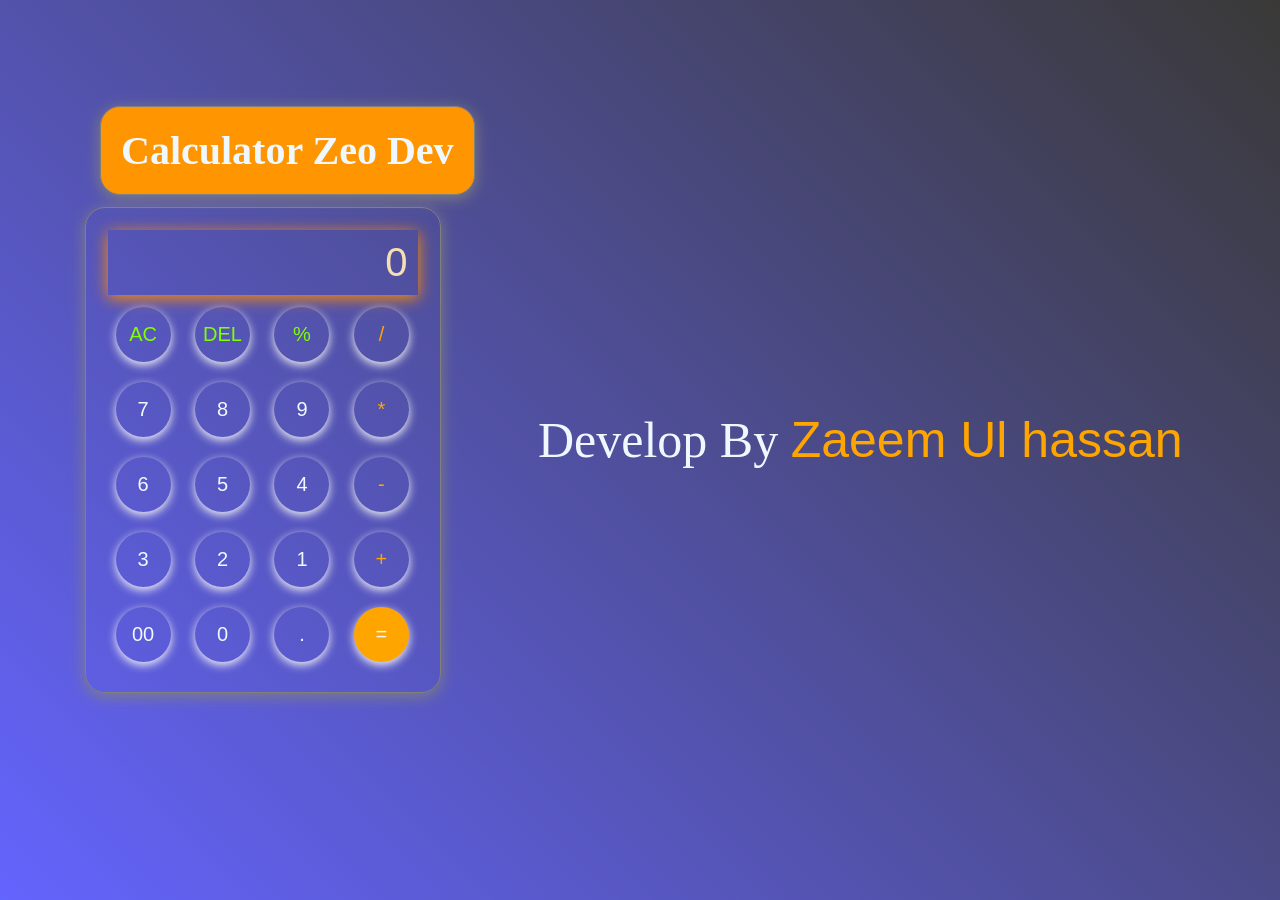
<file: index.html>
<!DOCTYPE html>
<html lang="en">
<head>
    <meta charset="UTF-8">
    <meta name="viewport" content="width=device-width, initial-scale=1.0">
    <link rel="stylesheet" href="style.css">

    <title>Calculator</title>
    
</head>
<body>
    <h1>Calculator Zeo Dev</h1>
    <div class ="calculator">
        <input type="text" id="input" placeholder="0">
        <div>
            <BUTTON class="sp">AC</BUTTON>
            <BUTTON class="sp">DEL</BUTTON>
            <BUTTON class="sp">%</BUTTON>
            <BUTTON class="operater">/</BUTTON>
        </div>  
        <div>
            <BUTTON>7</BUTTON>
            <BUTTON>8</BUTTON>
            <BUTTON>9</BUTTON>
            <BUTTON class="operater" >*</BUTTON>
        </div>    
        <div>
            <BUTTON>6</BUTTON>
            <BUTTON>5</BUTTON>
            <BUTTON>4</BUTTON>
            <BUTTON class="operater">-</BUTTON>
        </div>
        <div>
            <BUTTON>3</BUTTON>
            <BUTTON>2</BUTTON>
            <BUTTON>1</BUTTON>
            <BUTTON class="operater">+</BUTTON>
        </div>
        <div>
            <BUTTON>00</BUTTON>
            <BUTTON>0</BUTTON>
            <BUTTON>.</BUTTON>
            <BUTTON class="equalbtn">=</BUTTON>
        </div>

    </div>

    <script src="script.js"></script>
    <footer class="footer">Develop By <span style="color: orange; font-family: Impact, Haettenschweiler, 'Arial Narrow Bold', sans-serif;">Zaeem Ul hassan</span></footer>
</body>
</html>
</file>
<file: style.css>
@import url('https://fonts.googleapis.com/css2?family=Black+Ops+One&family=Geist+Pixel&family=Google+Sans:ital,opsz,wght@0,17..18,400..700;1,17..18,400..700&family=Poppins:ital,wght@0,100;0,200;0,300;0,400;0,500;0,600;0,700;0,800;0,900;1,100;1,200;1,300;1,400;1,500;1,600;1,700;1,800;1,900&display=swap');


h1{
    font-family:Georgia, 'Times New Roman', Times, serif;
    font-size: 40px;
    color: aliceblue;
    text-align: center;
    margin: 100px;
    margin-bottom: 700px;
    margin-right: -390px;
    display: flex;
    justify-content: center;
    border: 1px solid grey;
    padding: 20px;
    border-radius: 20px;
    box-shadow: 0px 3px 15px grey;
    background: rgb(255, 149, 0);

}

*{
    margin: 0;
    padding: 0;
    box-sizing: border-box;
    
    font-family: 'Lucida Sans', 'Lucida Sans Regular', 'Lucida Grande', 'Lucida Sans Unicode', Geneva, Verdana, sans-serif;
    
}

body{
    width: 100%;
    height: 100vh;
    display: flex;
    justify-content: center;
    align-items: center;
    background:linear-gradient(45deg ,rgb(100, 100, 254) ,rgb(58, 57, 55)) ;
}

.calculator{
border: 1px solid grey;
padding: 20px;
border-radius: 20px;
box-shadow: 0px 3px 15px grey;
}

input{
    width: 310px;
    border: none;
    padding: 10px;
    margin: 2px;
    background: transparent;
    box-shadow: 0px 3px 15px rgb(255, 140, 0);
font-size: 40px;
text-align: right;
cursor: pointer;
color: aliceblue;
}

input::placeholder{
    color: wheat;
}



button{
    border: none;
    width: 55px;
    height: 55px;
    margin: 10px;
    border-radius: 50%;
    background: transparent;
    color: aliceblue;
    font-size: 20px;
    box-shadow: 0px 3px 10px whitesmoke;
    cursor: pointer;
}
.equalbtn{
    background-color: orange;
}

.operater{
    color:orange;
}

.sp{
    color: chartreuse;
}

footer{

margin: auto;
padding-bottom: 20px;
font-family: Cambria, Cochin, Georgia, Times, 'Times New Roman', serif;
color: aliceblue;
font-size: 50px;
}
</file>
